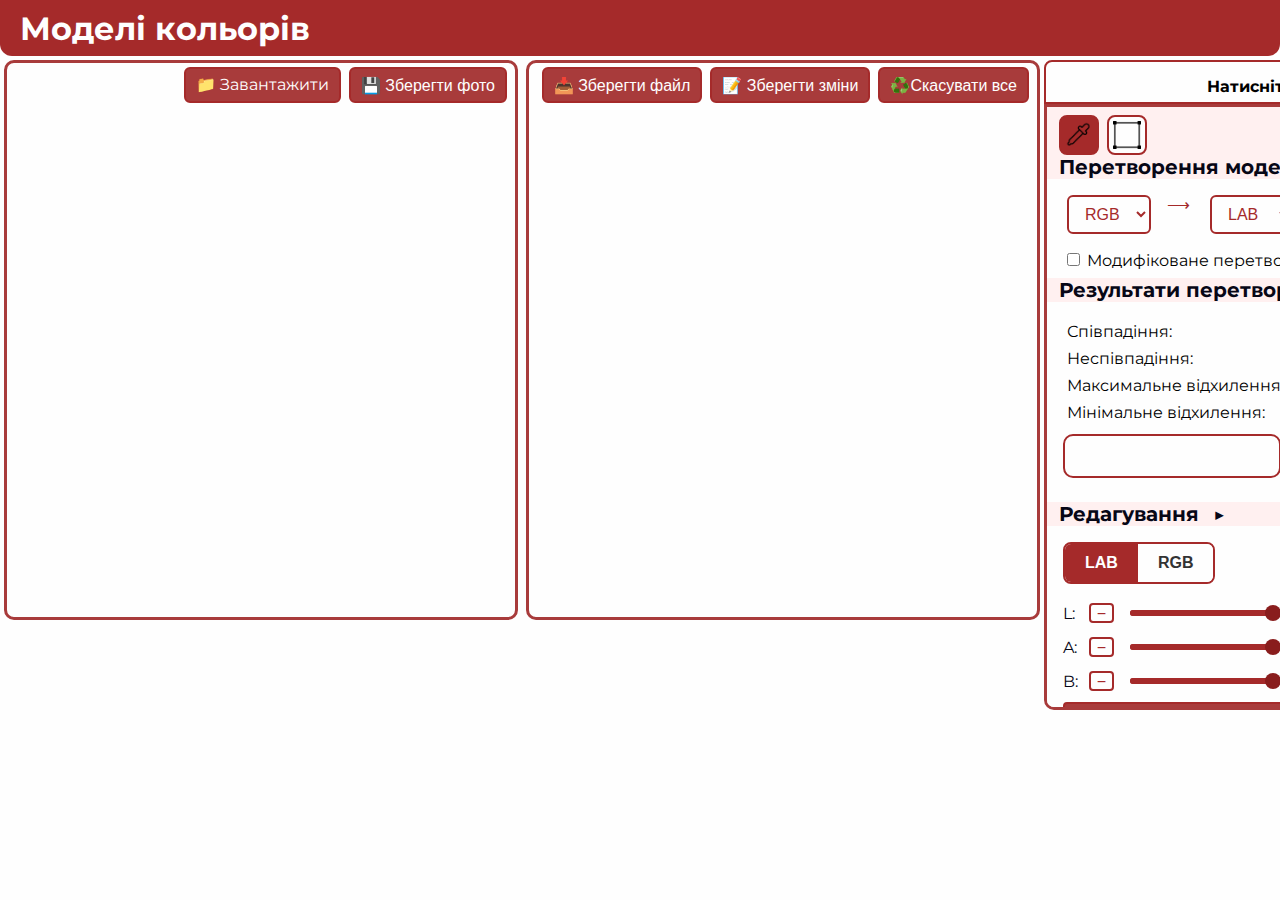
<file: CG_Lab4/index.html>
<!DOCTYPE html>
<html lang="en">

<head>
    <meta charset="UTF-8" />
    <meta name="viewport" content="width=device-width, initial-scale=1.0" />
    <link href="https://fonts.googleapis.com/css2?family=Montserrat:ital,wght@0,100..900;1,100..900&display=swap"
        rel="stylesheet" />
    <title>Color Models</title>
    <link rel="stylesheet" href="custom.css" />
    <link rel="stylesheet" href="styles.css" />
</head>

<body>
    <header class="page-header" id="page-header">
        <h1>Моделі кольорів</h1>
    </header>

    <main>
        <div class="canvas-container">
            <div class="canvas-model-type">
                <label class="file-upload">
                    📁 Завантажити
                    <input type="file" id="upload-file" accept="image/*" style="display: none" />
                </label>

                <button class="save-button" onclick="SavePhoto(1)">
                    💾 Зберегти фото
                </button>
            </div>
            <canvas id="canvas-parent"></canvas>
        </div>
        <div class="canvas-container">
            <div class="canvas-model-type">
                <button class="save-button" onclick="SavePhoto(2)">
                    📥 Зберегти файл
                </button>

                <button class="save-button" onclick="SaveVersion()">
                    📝 Зберегти зміни
                </button>

                <button class="save-button" onclick="DiscardChanges()">
                    ♻️Скасувати все
                </button>

            </div>
            <canvas id="canvas-child"></canvas>
            <canvas id="magnifier"></canvas>
        </div>

        <div>
            <div id="colorDisplay">Натисніть на канву</div>

            <div class="settings-container">

                <div class="instruments-container">
                    <button class="tool-button active" id="picker-tool" onclick="activateTool('picker')"><img
                            src="img/eyedropper.png" alt="color-picker"></button>
                    <button class="tool-button" id="selector-tool" onclick="activateTool('selector')"><img
                            src="img/mark.png" alt="selector"></button>
                </div>

                <label id="toggleConvert" class="container-label">
                    Перетворення моделей
                    <span class="arrow-icon">▶</span>
                </label>

                <div class="collapsible open" id="convert-settings">
                    <div class="general-container">
                        <select id="fromSelect">
                            <option value="rgb">RGB</option>
                            <option value="lab">LAB</option>
                            <option value="hsb">HSB</option>
                            <option value="xyz">XYZ</option>
                            <option value="cmy">CMY</option>
                            <option value="hsl">HSL</option>
                        </select>

                        <div class="arrow">⟶</div>

                        <select id="toSelect"></select>

                        <button onclick="convertC1ToC2()">Перетворити</button>
                    </div>
                    <div class="general-container modify-container" id="modify-container">
                        <input type="checkbox" id="is-modify-lab-to-rgb">
                        <label for="is-modify-lab-to-rgb">Модифіковане перетворення</label>
                    </div>

                </div>

                <label id="toggleInfo" class="container-label">
                    Результати перетворення <span class="arrow-icon">▶</span>
                </label>
                <div class="collapsible open" id="convert-info">
                    <div class="general-container" id="info">
                        <p id="match-percentage">Співпадіння:</p>
                        <p id="mismatch-percentage">Неспівпадіння:</p>
                        <p id="max-deviation">Максимальне відхилення:</p>
                        <p id="min-deviation">Мінімальне відхилення:</p>
                        <div class="modify-colors">
                            <div id="most-modified" class="MODIFIED-COLORS"></div>
                            <div id="min-modified" class="MODIFIED-COLORS"></div>
                        </div>
                    </div>
                </div>

                <label id="toggleModifyConvert" class="container-label">
                    Редагування
                    <span class="arrow-icon">▶</span>
                </label>
                <div class="collapsible open" id="modify-convert-container">
                    <div class="general-container" id="modify-convert">
                        <div class="mode-selector">
                            <input type="radio" id="labMode" name="modMode" value="LAB" checked />
                            <label for="labMode">LAB</label>

                            <input type="radio" id="rgbMode" name="modMode" value="RGB" />
                            <label for="rgbMode">RGB</label>
                        </div>

                        <div id="editor-sliders" class="range-group">
                            <div class="range-container">
                                <!-- Component 1 -->
                                <div class="slider-wrapper">
                                    <label id="component-1-name">L:</label>
                                    <button type="button" class="decrease" data-target="component-1-slider">
                                        −
                                    </button>
                                    <input type="range" id="component-1-slider" min="-100" max="100" step="1"
                                        value="0" />
                                    <button type="button" class="increase" data-target="component-1-slider">
                                        +
                                    </button>
                                    <input type="number" id="component-1-input" value="0" min="-100" max="100"
                                        class="input-component" />
                                </div>

                                <!-- 2-->
                                <div class="slider-wrapper">
                                    <label id="component-2-name">a:</label>
                                    <button type="button" class="decrease" data-target="component-2-slider">
                                        −
                                    </button>
                                    <input type="range" id="component-2-slider" min="-127" max="127" step="1"
                                        value="0" />
                                    <button type="button" class="increase" data-target="component-2-slider">
                                        +
                                    </button>
                                    <input type="number" id="component-2-input" value="0" min="-127" max="127"
                                        class="input-component" />
                                </div>

                                <!-- b -->
                                <div class="slider-wrapper">
                                    <label id="component-3-name">b:</label>
                                    <button type="button" class="decrease" data-target="component-3-slider">
                                        −
                                    </button>
                                    <input type="range" id="component-3-slider" min="-100" max="100" step="1"
                                        value="0" />
                                    <button type="button" class="increase" data-target="component-3-slider">
                                        +
                                    </button>
                                    <input type="number" id="component-3-input" value="0" min="-100" max="100"
                                        class="input-component" />
                                </div>
                            </div>
                        </div>

                        <div class="button-row">
                            <button onclick="AddModify()">Застосувати зміни</button>
                            <!-- <button onclick="ResetModify()">Скинути модифікацію</button> -->
                        </div>
                    </div>
                </div>

                <label id="toggleColorEdit" class="container-label">
                    Редагування
                    <span class="arrow-icon">▶</span>
                </label>

                <div class="collapsible open" id="color-edit-container">
                    <div class="general-container" id="color-edit">
                        <div class="range-group">
                            <h3>H:</h3>

                            <div class="slider-wrapper double-slider">
                                <div class="slider-container">
                                    <label class="range-label">Від:</label>
                                    <button type="button" class="decrease" data-target="hueMin-slider">
                                        −
                                    </button>
                                    <input class="hue-slider" type="range" id="hueMin-slider" min="0" max="360"
                                        value="0" step="1" />
                                    <button type="button" class="increase" data-target="hueMin-slider">
                                        +
                                    </button>
                                    <input type="number" id="hueMin-input" value="0" min="0" max="360"
                                        class="input-component" />
                                </div>

                                <div class="slider-container">
                                    <label class="range-label">До:</label>
                                    <button type="button" class="decrease" data-target="hueMax-slider">
                                        −
                                    </button>
                                    <input class="hue-slider" type="range" id="hueMax-slider" min="0" max="360"
                                        value="360" step="1" />
                                    <button type="button" class="increase" data-target="hueMax-slider">
                                        +
                                    </button>
                                    <input type="number" id="hueMax-input" value="360" min="0" max="360"
                                        class="input-component" />
                                </div>
                            </div>

                            <div id="presets">
                               
                                <button data-hue="0" class="hue-buttons " style="background-color: red;">Red</button>
                                <button data-hue="120" class="hue-buttons" style="background-color: green;">Green</button>
                                 <button data-hue="240" class="hue-buttons" style="background-color: blue;">Blue</button>
                                <button data-hue="180" class="hue-buttons contrast" style="background-color: cyan;">Cyan</button>
                                <button data-hue="300" class="hue-buttons" style="background-color: magenta;">Magenta</button>
                                 <button data-hue="60" class="hue-buttons contrast" style="background-color: yellow;">Yellow</button>
                            </div>


                        </div>

                        <div class="range-group">
                            <div class="slider-wrapper">
                                <h3>S:</h3>
                                <button type="button" class="decrease" data-target="saturation-slider">
                                    −
                                </button>
                                <input type="range" id="saturation-slider" min="-100" max="100" value="0" step="1" />
                                <button type="button" class="increase" data-target="saturation-slider">
                                    +
                                </button>

                                <input type="number" id="saturation-input" value="0" min="0" max="100"
                                    class="input-component" />
                            </div>
                        </div>

                        <div class="range-group">
                            <div class="slider-wrapper">
                                <h3>B:</h3>
                                <button type="button" class="decrease" data-target="brightness-slider">
                                    −
                                </button>
                                <input type="range" id="brightness-slider" min="-100" max="100" value="0" step="1" />
                                <button type="button" class="increase" data-target="brightness-slider">
                                    +
                                </button>
                                <input type="number" id="brightness-input" value="0" min="0" max="100"
                                    class="input-component" />
                            </div>
                        </div>
                        <div class="button-row">
                            <button onclick="convertC1ToC2()">Застосувати зміни</button>
                            <!-- <button onclick="ResetHSB()">Скасувати зміни</button> -->
                        </div>
                    </div>
                </div>

                <label id="toggleColorPalette" class="container-label">
                    Палітра кольорів
                    <span class="arrow-icon">▶</span>
                </label>

                <div class="collapsible open" id="color-palette-container">
                    <div class="general-container" id="color-edit">
                        <div style="display: flex; flex-direction: row; margin-bottom: 8px">
                            <label for="colorCountInput">Кількість кольорів (3–15):</label>
                            <input type="number" id="colorCountInput" value="7" min="3" max="15"
                                style="width: 60px; margin-left: 5px" />
                        </div>

                        <button id="generatePaletteBtn" onclick="GeneratePalette()">
                            Оновити палітру
                        </button>
                        <div id="palette-display"></div>
                    </div>
                </div>
            </div>
        </div>

        <div id="notify" class="notification">Зображення перетворено</div>
    </main>
</body>
<script src="index.js"></script>
<script src="dynamic.js"></script>
<script src="color_picker.js"></script>
<script src="color_palette.js"></script>
<script src="selected_modify.js"></script>

</html>
</file>
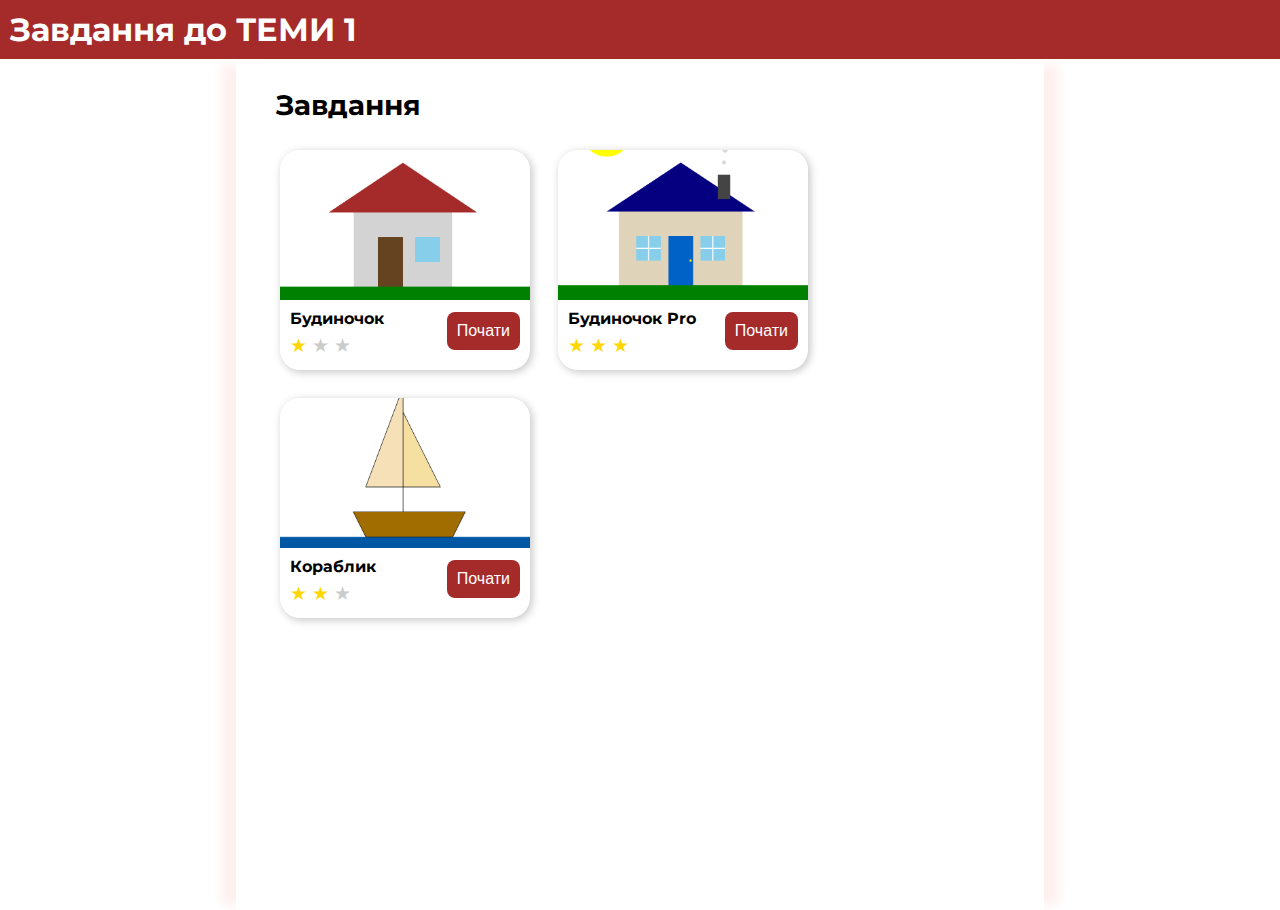
<file: FOR_LAB1/index.html>
<!DOCTYPE html>
<html lang="en">

<head>
    <meta charset="UTF-8">
    <meta name="viewport" content="width=device-width, initial-scale=1.0">
    <link rel="preconnect" href="https://fonts.googleapis.com" />
    <link rel="preconnect" href="https://fonts.gstatic.com" crossorigin />
    <link href="https://fonts.googleapis.com/css2?family=Montserrat:ital,wght@0,100..900;1,100..900&display=swap"
        rel="stylesheet" />
    <meta charset="UTF-8" />
    <meta name="viewport" content="width=device-width, initial-scale=1.0" />
    <title>Game LAB 1</title>
    <link rel="stylesheet" href="styles.css">
    <link rel="stylesheet" href="custom.css">
    <link rel="stylesheet" href="main.css">
</head>

<body>
    <header>
        <h1>Завдання до ТЕМИ 1</h1>
    </header>
    <main>
       <div class="work-area">
        <div id="tests-container-header">
            Завдання
        </div>
        <div class="tests-container" id="tests-container">
            <div class="task-game">
                <img src="img/house.png" alt="House" class="task-game-img">
            
                <div class="task-game-content">
                    <div class="task-game-header">
                        <div class="task-game-info">
                            <h3 class="task-game-title">Будиночок</h3>
                            <div class="task-game-stars">
                                <span class="star">★</span>
                                <span class="star inactive">★</span>
                                <span class="star inactive">★</span>
                            </div>
                        </div>
                        <button class="button" onclick="startTest('test1')">Почати</button>
                    </div>
                </div>
            </div>
            
            
           
 <div class="task-game">
                <img src="img/house_pro.png" alt="House" class="task-game-img">
            
                <div class="task-game-content">
                    <div class="task-game-header">
                        <div class="task-game-info">
                            <h3 class="task-game-title">Будиночок Pro</h3>
                            <div class="task-game-stars">
                                <span class="star">★</span>
                                <span class="star ">★</span>
                                <span class="star">★</span>
                            </div>
                        </div>
                        <button class="button" onclick="startTest('test2')">Почати</button>
                    </div>
                </div>
            </div>


            

            <div class="task-game">
                <img src="img/boat.png" alt="House" class="task-game-img">
            
                <div class="task-game-content">
                    <div class="task-game-header">
                        <div class="task-game-info">
                            <h3 class="task-game-title">Кораблик</h3>
                            <div class="task-game-stars">
                                <span class="star">★</span>
                                <span class="star ">★</span>
                                <span class="star inactive">★</span>
                            </div>
                        </div>
                        <button class="button" onclick="startTest('test3')">Почати</button>
                    </div>
                </div>
            </div>
           
           
        </div>
       </div>


    </main>


</body>
<script src="main.js"></script>

</html>
</file>
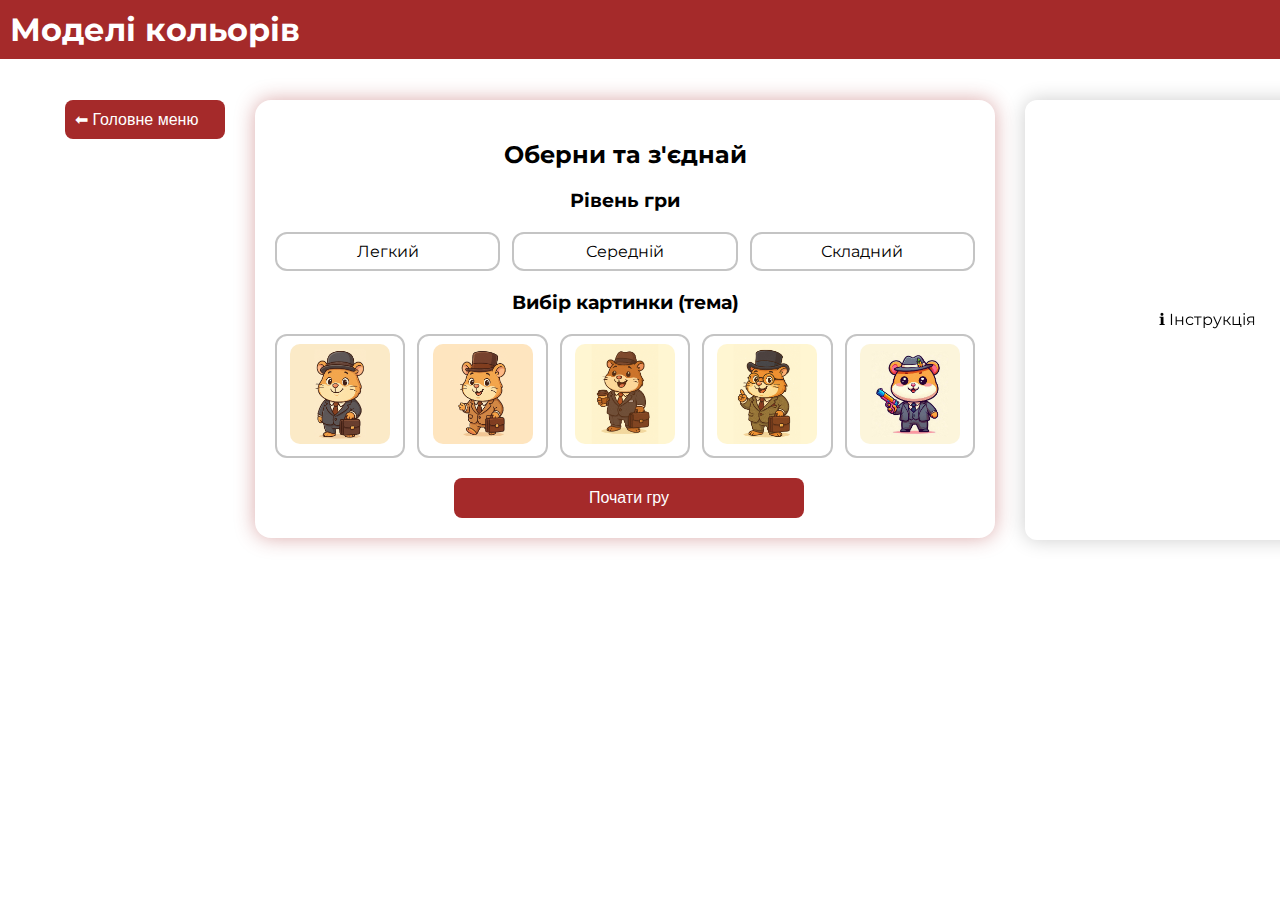
<file: Colors_GAME/main.html>
<!DOCTYPE html>
<html lang="en">
  <head>
    <meta charset="UTF-8" />
    <meta name="viewport" content="width=device-width, initial-scale=1.0" />
    <link rel="preconnect" href="https://fonts.googleapis.com" />
    <link rel="preconnect" href="https://fonts.gstatic.com" crossorigin />
    <link
      href="https://fonts.googleapis.com/css2?family=Montserrat:ital,wght@0,100..900;1,100..900&display=swap"
      rel="stylesheet"
    />
    <meta charset="UTF-8" />
    <meta name="viewport" content="width=device-width, initial-scale=1.0" />
    <title>COLOR GAME</title>
    <link rel="stylesheet" href="css/styles.css" />
    <link rel="stylesheet" href="css/main.css" />
  </head>

  <body>
    <header>
      <h1 onclick="goHome()" class="back-home">Моделі кольорів</h1>
    </header>

    <main>
      <div class="layout">
        <div class="back-button-container left-left-panel">
          <button class="button back-button" onclick="goHome()">
            ⬅ Головне меню
          </button>
        </div>

        <div class="left-panel">
          <div class="settings-container">
            <h2>Оберни та з'єднай</h2>

            <!-- Вибір рівня -->
            <h3>Рівень гри</h3>
            <div class="card-options" id="difficulty-options">
              <div class="option-card" data-value="easy">Легкий</div>
              <div class="option-card" data-value="medium">Середній</div>
              <div class="option-card" data-value="hard">Складний</div>
            </div>

            <!-- Вибір теми -->
            <h3>Вибір картинки (тема)</h3>
            <div class="card-options" id="theme-options">
              <div class="image-card" data-value="hamster_1">
                <img src="img/hamster_1.png" alt="Hamster 1" />
              </div>
              <div class="image-card" data-value="hamster_2">
                <img src="img/hamster_2.png" alt="Hamster 2" />
              </div>
              <div class="image-card" data-value="hamster_3">
                <img src="img/hamster_3.png" alt="Hamster 3" />
              </div>
              <div class="image-card" data-value="hamster_4">
                <img src="img/hamster_4.png" alt="Hamster 4" />
              </div>
              <div class="image-card" data-value="hamster_5">
                <img src="img/hamster_5.png" alt="Hamster 5" />
              </div>
            </div>

            <button onclick="GoToGame()" class="start-game-btn">
              Почати гру
            </button>
          </div>
        </div>

        <div class="right-panel">
          <!-- Інструкція -->
          <div
            class="card instruction-card"
            onclick="this.classList.toggle('flipped')"
          >
            <div class="card-front">ℹ Інструкція</div>
            <div class="card-back">
              <p>
                Знайдіть пари карток, де
                <strong>колір на одній</strong> відповідає
                <strong>текстовому значенню кольору</strong> на іншій.
                <br /><br />
                Наприклад: червоний фон може відповідати значенню
                <code>rgb(255, 0, 0)</code>, <code>hsl(0, 100%, 50%)</code> або
                <code>#ff0000</code> — залежно від обраної моделі кольору.
                <br /><br />
                1. Виберіть рівень складності та модель кольору (RGB, HSL
                тощо).<br />
                2. Натисніть кнопку <strong>"Почати гру"</strong>.<br />
                3. Переверніть дві картки. Якщо вони співпадають — вони
                залишаться відкритими.
                <br /><br />
                Знайдіть усі пари, щоб виграти!
              </p>
            </div>
          </div>
        </div>
      </div>
    </main>
  </body>

  <script src="js/goHome.js"></script>
  <script src="js/main.js"></script>
</html>
</file>
<file: CG_Lab4/custom.css>
/* Основні стилі слайдера */
:root {
    --black: #070716;

    --dark-grey: #1f1f1f;
    --grey: #3a3a3a;
    --light-grey: #4f4f4f;


    
  }
</file>
<file: CG_Lab4/styles.css>
:root {
    --black: #070716;

    --dark-grey: #202020;
    --grey: #2e2e2e;
    --light-grey: #4f4f4f;

    --super-light-brown: #fff0f0;
    --light-brown: #a83b3b;
    --brown: #a52a2a;
    --dark-brown: #891d1d;
   
    --super-light-grey: #dbdae1;
    --white: #fefefe;
}

body {
    margin: 0px;
    padding: 0px;
    font-family: "Montserrat", sans-serif;
    background-color: var(--white);
  }

.page-header{
    height: 40px;
    width: calc(100vw- 16px);
    background-color: var(--brown);
    color: var(--white);
    margin: 0px;
    padding: 8px;
    padding-left: 20px;
    display: flex;
    align-items: center;
    border-radius: 0px 0px 12px 12px;
}

canvas{
    height: 500px;
    width: 500px;
    background-color: var(--white);
}

main{
    display: flex;
    justify-content: flex-start;
    flex-direction: row;
}

.canvas-container{
    display: flex;
    justify-content: flex-start;
    margin: 4px;
    flex-direction: column;
    border: 3px solid var(--light-brown);
    border-radius: 10px;
    padding: 4px;
    height: 546px;
    
}

.canvas-model-type{
    display: flex;
    justify-content: flex-end;
    margin-bottom: 8px;

}

.settings-container{
    height: 600px;
    overflow-y: scroll;
    width: 480px;
  background-color: var(--super-light-brown);
    border: 3px solid var(--light-brown);
    border-radius: 0px 0px 10px 10px;
    margin: 0px;
    padding: 0px;
}


.file-upload {
    background-color: var(--light-brown);
    border: 2px solid var(--brown);
    color: var(--white);
   
    padding: 6px 10px;
    border-radius: 6px;
    cursor: pointer;
    font-size: 1rem;
    user-select: none;
    margin-left: 4px;
    margin-right: 4px;
    transition: 0.3s ease;
}

.file-upload:hover{
    background-color: var(--brown);
  
}

.save-button {
    background-color: var(--light-brown);
    border: 2px solid var(--brown);
    color: var(--white);
  
    padding: 6px 10px;
    border-radius: 6px;
    cursor: pointer;
    font-size: 1rem;
    margin-left: 4px;
    margin-right: 4px;
    transition: 0.3s ease;
}
.save-button:hover{
    background-color: var(--brown);
   
   
}


select {
    background-color: var(--white);
    border: 2px solid var(--brown);
    color: var(--brown);
   
    padding: 8px 12px;
    border-radius: 6px;
    font-size: 1rem;
    transition: 0.3s ease;
    outline: none;
    margin-left: 4px;
    
  }
  
  select:hover,
  select:focus {
    background-color: var(--brown);
    color: white;
    cursor: pointer;
  }

  .arrow{
    color: var(--brown);
  }




  
  button{
    height: 36px;
    font-size: 1rem;
    color: var(--white);
    background-color: var(--light-brown);
    border-radius: 4px;
    border: 2px solid var(--brown);
  }


  .MODIFIED-COLORS{
    height: 40px;
    width: 220px;
    border-radius: 10px;
    border: 2px solid var(--brown);
    text-align: center;
    justify-content: center;
    margin-top: 8px;
    margin-bottom: 8px;
  }

  .modify-colors{
    display: flex;
    flex-direction: row;
    gap: 12px;
  }

  .range-container{
    display: flex;
    flex-direction: row;
    color:  var(--black);
  }

  .general-container{
    padding: 16px;
    background-color: var(--white);
    display: flex;
    flex-direction: row;
  }

  .modify-container{
    padding-top: 0;
    padding-bottom: 8px;
   

  }

.container-label{
   padding-left: 12px;
    font-weight: bold;
    font-size: 20px;
    color: var(--black);
    background-color: var(--super-light-brown);
    width: 100%;
   
    width: auto;
}

  #convert-settings div{
  gap: 16px;
  }

  #convert-info, #modify-convert-container,#modify-convert,  #info, #color-edit{
    display: flex;
    flex-direction: column;
  }


  #palette-display{
    margin-top: 10px;
    display: flex; 
    flex-direction: column;
    gap: 4px;
  }


  p{
    margin: 4px;
    padding: 0;
  }

  .range-group, .range-container{
    display: flex;
    flex-direction: column;
  }

  .slider-wrapper {
    display: flex;
    align-items: center;
    gap: 6px;
    margin-bottom: 8px;
  }
  .slider-wrapper label {
    width: 20px;
  }
  .slider-wrapper button {
    padding: 0 6px;
    font-size: 16px;
  }
  .slider-wrapper span {
    width: 30px;
    text-align: right;
  }
  

  .range-group button{
    height: 20px;
    border: 2px solid var(--brown);
    background-color: var(--white);
    color: var(--brown);
  }

  
  .range-group button:hover{
    height: 20px;
    border: 2px solid var(--brown);
    background-color: var(--brown);
    color: var(--white);
  }

.input-component{
  width: 40px;
  height: 16px;
  border-radius: 4px;
  border: 2px solid var(--brown);
  
}

h3{
  margin: 0;
}

.mode-selector {
    display: inline-flex;
    border: 2px solid var(--brown);
    border-radius: 8px;
    overflow: hidden;
    font-family: sans-serif;
    margin-bottom: 1em;
    width: fit-content;
}

.mode-selector input[type="radio"] {
    display: none;
}

.mode-selector label {
    padding: 10px 20px;
    cursor: pointer;
    background-color: var(--white);
    color: #333;
    transition: all 0.2s ease;
    user-select: none;
    font-weight: bold;
}

.mode-selector input[type="radio"]:checked + label {
    background-color:var(--brown);
    color: white;
}



 canvas {
      image-rendering: pixelated;
    }

    #magnifier {
      position: absolute;
      pointer-events: none;
      border: 3px solid var(--black);
      background: var(--white);
      display: none;
      z-index: 10;
      width: 100px;
      height: 100px;
      border-radius: 90px;
    }

    #colorDisplay {
    
      margin-top: 4px;
      width: 471px;
      height: 40px;
      line-height: 50px;
      padding-left: 10px;
      border: 2px solid var(--brown);
     font-weight: bold;
      border-radius: 8px 8px 0px 0px;
      user-select: none;
      cursor: pointer;
      text-align: center;
      justify-content: center;
      
    }


    .collapsible {
      overflow: hidden;
      max-height: 0;
      transition: max-height 0.7s ease;
    }
    
    .collapsible.open {
      max-height: 1000px; /* має бути більше за ймовірну висоту */
    }
    
    .arrow-icon {
      display: inline-block;
      transition: transform 0.5s ease;
      margin-left: 8px;
    }
    
    .arrow-icon.rotated {
      transform: rotate(90deg);
    }
    
    
    
input[type=range]:not(.hue-slider) {
  -webkit-appearance: none; /* Вимикає стандартний вигляд */
  width: 290px;             /* Зміни розмір ширини */
  height: 6px;              /* Товщина треку */
  background: var(--light-brown);
  border-radius: 5px;
  outline: none;
  margin: 10px;
}

/* Track (лінія повзунка) */
input[type=range]:not(.hue-slider)::-webkit-slider-runnable-track {
  height: 6px;
  background: var(--brown);
  border-radius: 5px;
}

input[type=range]:not(.hue-slider)::-moz-range-track {
  height: 6px;
  background: var(--brown);
  border-radius: 5px;
}

/* Thumb (повзунок) */
input[type=range]:not(.hue-slider)::-webkit-slider-thumb {
  -webkit-appearance: none;
  appearance: none;
  width: 16px;
  height: 16px;
  border-radius: 50%;
  background: var(--dark-brown);
  cursor: pointer;
  margin-top: -5px; /* Вирівнювання з треком */
}

input[type=range]:not(.hue-slider)::-moz-range-thumb {
  width: 16px;
  height: 16px;
  border-radius: 50%;
  background: var(--dark-brown);
  cursor: pointer;
}


.notification {
  position: fixed;
  bottom: 20px;         /* знизу */
  left: 45%;                   /* по центру */
  background-color: var(--light-brown);
  color: white;
  padding: 12px 20px;
  border-radius: 8px;
  box-shadow: 0 4px 10px rgba(0, 0, 0, 0.3);
  opacity: 0;
  pointer-events: none;
  transform: translateY(20px); /* трохи зсунутий вниз */
  transition: opacity 0.5s ease, transform 0.5s ease;
  z-index: 9999; /* поверх усього */
}

.notification.show {
  opacity: 1;
  pointer-events: auto;
  transform: translateY(0); /* плавне підняття */
}

.range-group {
  width: 100%; /* або max-width: 600px; */
}


input[type="range"].hue-slider {
  all: unset;
  -webkit-appearance: none;
  width: 270px;
  height: 8px;
  border-radius: 4px;
  background: linear-gradient(
    to right,
    hsl(0, 100%, 50%),
    hsl(60, 100%, 50%),
    hsl(120, 100%, 50%),
    hsl(180, 100%, 50%),
    hsl(240, 100%, 50%),
    hsl(300, 100%, 50%),
    hsl(360, 100%, 50%)
  );
  outline: none;
  cursor: pointer;
  margin: 10px;
}

input[type="range"].hue-slider::-webkit-slider-thumb {
  -webkit-appearance: none;
  appearance: none;
  height: 20px;
  width: 20px;
  border-radius: 50%;
  background: white;
  border: 2px solid #444;
  cursor: pointer;
}

input[type="range"].hue-slider::-moz-range-thumb {
  height: 20px;
  width: 20px;
  border-radius: 50%;
  background: white;
  border: 2px solid #444;
  cursor: pointer;
}

.double-slider {
  display: flex;
  flex-direction: column;  /* розміщує один під одним */

}


.slider-container{

  display: flex;
  flex-direction: row;
 row-gap: 10px;
  
}


.range-label{
  width: 28px;
  margin-right: 20px;
}


.button-row {
  display: flex;
  gap: 10px; /* відстань між кнопками */
  width: 100%;
}

.button-row button{
 flex: 1;            /* рівномірне розтягування */
  padding: 10px;      /* внутрішній відступ */
  font-size: 16px;    /* необов'язково */
}

.instruments-container{
  display: flex;
  flex-direction: row;
  padding-left: 12px;
  padding-top: 8px;
}

.instruments-container button{
  height:  40px;
  width: 40px;
  margin-right: 8px;
  align-items: center;
  padding: 4px;
}

.instruments-container img{
  height:  28px;
  width: 28px;
  
}

.tool-button{
  background-color: var(--white);
  border-radius: 8px;
  border: 2px solid var(--brown);
  color: var(--brown);
}

.tool-button.active{
  background-color: var(--brown);
  color: var(--white);
}



.hue-buttons{
  color: var(--white) !important;
  height: 20px;
  width: 60px;
  border-radius: 90px;
  font-size: 12px;
 
}

.hue-buttons:hover{
   
  font-weight: bold;
}

.hue-buttons.contrast{
color: var(--black) !important;
}

#presets{
  padding-left: 40px;
  margin-bottom: 12px;
}
</file>
<file: FOR_LAB1/styles.css>
body{
    font-family: "Montserrat", sans-serif;
    padding: 0;
    margin: 0;
}

:root{
    --light-brown: #a83b3b;
    --brown: #a52a2a;
    --dark-brown: #891d1d;
    --light: #fff0f0;
    --green: #4CAF50;
    --black: #000000;
    --white: #ffffff;
    --grey: #c4c4c4;
    --middle-grey:  #a7a7a7;
            
}

header{
    margin-left: 12px;
    background-color: var(--brown);
    margin: 0;
    padding: 10px;
    color: var(--white);
    position: fixed;
    width: 100%;
}

h1{
    margin: 0;
}


main{
  display: flex;
    flex-direction: column;
    justify-content: flex-start;
    background-color: var(--white);
    margin: 0;
    padding-top: 60px; 

}
</file>
<file: FOR_LAB1/custom.css>
body{
    font-family: "Montserrat", sans-serif;
}

:root{
    --light-brown: #a83b3b;
    --brown: #a52a2a;
    --dark-brown: #891d1d;
    --light: #fff0f0;
}

input[type="radio"] {
    -webkit-appearance: none;
    -moz-appearance: none;
    appearance: none;
  
    border-radius: 50%;
    width: 16px;
    height: 16px;
  
    border: 2px solid #999;
    transition: 0.2s all linear;
    outline: none;
    margin-right: 8px;
  
    /* Піднімаємо трохи вверх */
    vertical-align: middle;
    position: relative;
    top: -1px;
  
    /* Щоб не стискався */
    flex-shrink: 0;
  }
  
  /* При виборі — залишаємо той самий розмір, але змінюємо border-color і додаємо "внутрішнє" коло через box-shadow */
  input[type="radio"]:checked {
    border: 2px solid brown;
    box-shadow: inset 0 0 0 4px brown;
  }
  

  button{
    background-color: brown;
    padding: 10px;
    border-radius: 8px;
    color: white;
    border: none;
    font-size: 16px;
    margin-left: 8px;

  }

  
  button:hover{
    background-color:var(--dark-brown)
  }

  
  button:active{
    background-color:var(--brown);
    box-shadow: 0px 0px 1px 1px var(--brown);
  }
</file>
<file: FOR_LAB1/main.css>
:root{
    --light-brown: #a83b3b;
    --brown: #a52a2a;
    --dark-brown: #891d1d;
    --light: #fff0f0;
    --green: #4CAF50;
    --black: #000000;
    --white: #ffffff;
    --grey: #c4c4c4;
    --middle-grey:  #a7a7a7;
}

main{
    justify-content: center;
    align-items: center;
}

.work-area{
    display: flex;
    flex-direction: column;
    height: 90vh;
    width: 60%;
   padding: 20px;
   box-shadow: 
   20px 0 10px -5px var(--light),  /* праворуч */
   -20px 0 10px -5px var(--light); /* ліворуч */


}

.tests-container{
    align-self: center;
    display: flex;
    flex-direction: row;
    flex-wrap: wrap; /* ← це дозволяє перенос */
    max-width: 850px;
   
    justify-content: flex-start;
    margin-top: 20px;
    gap: 28px; /* необов'язково: додає відступи між блоками */
padding-left: 24px;
}



.task-game{
    height: 220px;
    width: 250px;
   background-color: var(--white);
    border-radius: 20px;
    box-shadow: 2px 2px 8px 0px var(--grey);
   
   margin: 0;
}

.task-game:hover{
    box-shadow: 0px 0px 8px 2px var(--brown);
   
}

#tests-container-header{
    color: var(--black);
    font-size: 28px;
    font-weight: bold;
    margin-top: 8px;
    margin-bottom: 8px;
    margin-left: 20px;

}

.task-game-img{
    border-radius: 20px 20px 0px 0px;
    height: 150px;
    width: 100%;
    object-fit: cover;
}

/* Flex для розташування назви+зірок ліворуч, кнопки праворуч */
.task-game-header {
    display: flex;
    justify-content: space-between;
    align-items: center;
    padding-right: 20px;
}

/* Лівий блок з назвою і зірочками */
.task-game-info {
    display: flex;
    flex-direction: column;
    align-items: flex-start;
}




.task-game-content {
    width: 100%;
    text-align:left;
    padding-left: 10px;
    padding-right: 10px;
}

.task-game-title {
    font-size: 16px;
    margin: 5px 0;
}

.task-game-stars {
    color: gold;
    font-size: 1.2rem;
}

.star.inactive {
    color: #ccc;
}
</file>
<file: Colors_GAME/css/styles.css>
:root {
  --light-brown: #a83b3b;
  --brown: #a52a2a;
  --dark-brown: #891d1d;
  --light: #fff0f0;
  --green: #4caf50;
  --black: #000000;
  --white: #ffffff;
  --grey: #c4c4c4;
  --middle-grey: #a7a7a7;
}

body {
  font-family: "Montserrat", sans-serif;
  padding: 0;
  margin: 0;
}

header {
  margin-left: 12px;
  background-color: var(--brown);
  margin: 0;
  padding: 10px;
  color: var(--white);
  position: fixed;
  width: 100%;
}

h1 {
  margin: 0;
}



main {

  display: flex;
  flex-direction: column;
  width: 100%;

  height: 400px;
  padding-top: 60px;
}


.back-home {
  cursor: pointer;
}

.back-button-container {
  display: flex;

  padding: 0px;
  padding-left: 20px;
  justify-self: start;
  justify-content: flex-end;
  height: max-content;
  width: 280px;
  
}










button {
  background-color: brown;
  padding: 10px;
  border-radius: 8px;
  color: white;
  border: none;
  font-size: 16px;
  margin-left: 8px;
}

button:hover {
  background-color: var(--dark-brown);
}

button:active {
  background-color: var(--brown);
  box-shadow: 0px 0px 1px 1px var(--brown);
}

.back-button {
  border-radius: 8px 8px 8px 8px;
  width: 160px;
  text-align: left;
}
</file>
<file: Colors_GAME/css/main.css>
body {
  font-family: "Montserrat", sans-serif;
  padding: 0;
  margin: 0;
}

h3{
  font-weight:bold;
  
}

:root {
  --light-brown: #a83b3b;
  --brown: #a52a2a;
  --dark-brown: #891d1d;
  --light: #fff0f0;
  --green: #4caf50;
  --black: #000000;
  --white: #ffffff;
  --grey: #c4c4c4;
  --middle-grey: #a7a7a7;
}


.settings-container {
  padding: 20px;
  width: 700px;
  margin: 0px auto;
 
 
  border-radius: 16px;
  box-shadow: 0 0 20px rgba(165,42,42,0.4);
  text-align: center;
}

.instruction-card {
  width: 100%;
height: 98%;
  perspective: 1000px;
 
  cursor: pointer;
  position: relative;
  transform-style: preserve-3d;
  margin-bottom: 44px;
  

}

.instruction-card .card-front,
.instruction-card .card-back {
  width: 90%;
  height: 100%;
  position: absolute;
  padding: 16px;
  backface-visibility: hidden;
  border-radius: 12px;
  box-shadow: 0 0 20px rgba(0,0,0,0.2);
  display: flex;
  align-items: center;
  /* justify-content: center; */
  transition: transform 0.6s;
}

.instruction-card .card-front {
  background-color: var(--white);
  justify-content:center;
}

.instruction-card .card-back {
  background-color: var(--brown);
  color: var(--white);
  transform: rotateY(180deg);
  text-align:left;
}

.instruction-card.flipped .card-front {
  transform: rotateY(180deg);
}

.instruction-card.flipped .card-back {
  transform: rotateY(360deg);
   box-shadow: 0 0 20px rgba(165, 42, 42, 0.5);
}

/* Опції у вигляді карток */
.card-options {
  display: flex;
  justify-content: space-around;
  margin: 20px 0;
  gap: 12px;
  flex-wrap: wrap;
}

.option-card, .image-card {
  padding: 8px;
  border-radius: 12px;
  background-color: var(--white);
  border: 2px solid var(--grey);
  cursor: pointer;
  flex: 1;
  text-align: center;
  transition: transform 0.2s, background-color 0.3s;

}

.option-card.selected, .image-card.selected {
 
  background-color: var(--brown);
  box-shadow: 0 0 8px rgba(165, 42, 42, 0.5);
  transform: scale(1.05);
 border: 2px solid var(--brown);
  color: var(--white);
  font-weight: bold;
}

.image-card img {
  max-width: 100%;
  border-radius: 10px;
  height: 100px;
  object-fit: cover;
}

.start-game-btn{
  width: 50%;
  height: 40px;
}


.layout {
  margin-top: 40px;
  margin-left: 40px;
   display: grid;
grid-template-columns: auto auto auto;
  justify-content: center; /* Центрує всю сітку по центру екрана */
  column-gap: 30px; /* Відстань між колонками */
 
  
}

.left-panel {
  
 
 width: fit-content; /* відповідає settings-container */
 
 
}

.right-panel {
 


width: 370px;
height: 95%;

}
</file>
